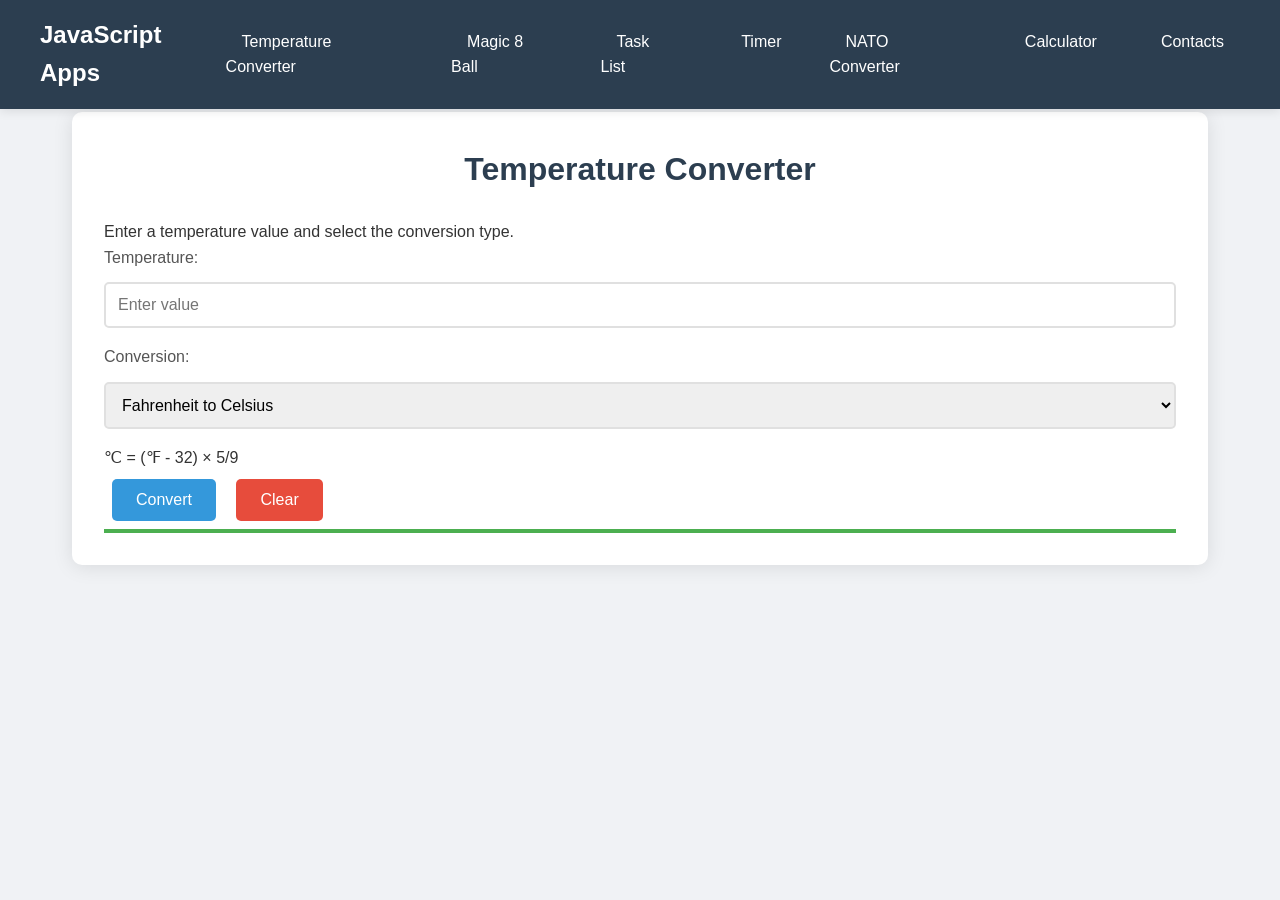
<file: index.html>
<!DOCTYPE html>
<html lang="en">
<head>
    <meta charset="UTF-8">
    <meta name="viewport" content="width=device-width, initial-scale=1.0">
    <title>JavaScript Apps Collection</title>
    <link rel="stylesheet" href="styles.css">
</head>
<body>
    <!-- Navigation -->
    <nav class="navbar">
        <div class="nav-container">
            <div class="nav-title">JavaScript Apps</div>
            <button class="hamburger" id="hamburger">
                <span></span>
                <span></span>
                <span></span>
            </button>
            <ul class="nav-menu" id="navMenu">
                <li><a href="#" onclick="showApp('multiplier')">Temperature Converter</a></li>
                <li><a href="#" onclick="showApp('magic8ball')">Magic 8 Ball</a></li>
                <li><a href="#" onclick="showApp('tasklist')">Task List</a></li>
                <li><a href="#" onclick="showApp('timer')">Timer</a></li>
                <li><a href="#" onclick="showApp('nato')">NATO Converter</a></li>
                <li><a href="#" onclick="showApp('calculator')">Calculator</a></li>
                <li><a href="#" onclick="showApp('contacts')">Contacts</a></li>
            </ul>
        </div>
    </nav>

    <!-- Main Content -->
    <div class="main-content">
        <div id="multiplier-app" class="app-section active">
            <div class="container">
                <h1>Temperature Converter</h1>

                <div class="converter-section">
                    <p>Enter a temperature value and select the conversion type.</p>

                    <div class="input-group">
                        <label for="temperature">Temperature:</label>
                        <input type="number" id="temperature" placeholder="Enter value">
                    </div>

                    <div class="input-group">
                        <label for="conversion-type">Conversion:</label>
                        <select id="conversion-type" onchange="updateFormula()">
                            <option value="ftoc">Fahrenheit to Celsius</option>
                            <option value="ctof">Celsius to Fahrenheit</option>
                        </select>
                    </div>

                    <div id="formula" class="formula">&#8451; = (&#8457; - 32) × 5/9</div>

                    <div>
                        <button onclick="convertTemperature()">Convert</button>
                        <button onclick="clearConverter()" class="clear">Clear</button>
                    </div>

                    <div id="conversion-result" class="result"></div>
                    <div id="temp-assessment" class="assessment"></div>
                </div>
            </div>
        </div>

        <!-- Magic 8 Ball App -->
        <div id="magic8ball-app" class="app-section">
            <div class="container">
                <h1>Magic 8 Ball</h1>
                <input type="text" id="question" placeholder="Ask a question...">
                <div class="ball" id="ball" onclick="shakeBall()">
                    <div class="answer-window" id="answer">8</div>
                </div>
                <div class="button-group">
                    <button id="shake-button" onclick="shakeBall()">Shake</button>
                    <button id="reset-button" onclick="resetBall()">Reset</button>
                </div>
                <div id="question-display" class="question-display"></div>
                <div id="history-container" class="history-container">
                    <h2>Question History <button id="clear-history-button" onclick="clearHistory()">Clear History</button></h2>
                    <ul id="question-history" class="question-history"></ul>
                </div>
            </div>
        </div>

        <!-- Task List App -->
        <div id="tasklist-app" class="app-section">
            <div class="container">
                <h1>TaskList with Due Dates</h1>

                <div class="app-description">
                    <p>This app helps you organize tasks that need to be completed today. Add your tasks with a due date (MM/DD) and time (24-hour format). Tasks will be automatically sorted by due date and time.</p>
                    <p>Use the "Random Task" button for health and wellness suggestions to take care of yourself throughout your day!</p>
                </div>

                <div class="input-container">
                    <div class="input-group">
                        <input type="text" id="task-input" placeholder="Enter a task...">
                        <input type="text" id="date-input" placeholder="MM/DD" maxlength="5">
                        <input type="text" id="time-input" placeholder="HH:MM" maxlength="5">
                    </div>
                    <div class="button-group">
                        <button id="add-button" onclick="addTask()">Add Task</button>
                        <button id="clear-input-button" onclick="clearInput()">Clear Input</button>
                        <button id="random-task-button" onclick="addRandomTask()">Random Task</button>
                    </div>
                </div>

                <div class="tasks-container">
                    <h2>Your Tasks <button id="clear-tasks-button" onclick="clearTasks()">Clear All Tasks</button></h2>
                    <ul id="task-list" class="task-list"></ul>
                </div>
            </div>
        </div>
        <!-- Countdown Timer App -->
        <div id="timer-app" class="app-section">
            <div class="container">
                <h1>Motivational Countdown Timer</h1>
                
                <div class="timer" id="timer">00:00</div>
                
                <div class="motivation" id="motivation">Enter seconds and start the timer for motivation!</div>
                
                <div class="controls">
                    <input type="number" id="seconds" min="1" placeholder="Seconds" value="30">
                    <div class="button-group">
                        <button id="startBtn" onclick="startCountdown()">Start</button>
                        <button id="resetBtn" onclick="resetTimer()">Reset</button>
                    </div>
                </div>
                
                <div class="timer-status" id="status"></div>
            </div>
        </div>

        <!-- NATO Converter App -->
        <div id="nato-app" class="app-section">
            <div class="container">
                <h1>NATO Phonetic Alphabet Converter</h1>
                
                <div class="app-description">
                    <p>This converter helps you translate text into the NATO phonetic alphabet. Simply enter your text in the input field and click the "Convert" button to see the NATO phonetic equivalent.</p>
                    <p>The NATO phonetic alphabet is used internationally to ensure clear communication, especially in radio transmissions and telecommunications.</p>
                </div>
                
                <div class="input-group">
                    <input type="text" id="inputString" placeholder="Enter text to convert">
                </div>
                
                <div class="button-group">
                    <button id="verbalize" onclick="verbalize()">Convert</button>
                    <button id="clearNATO" onclick="clearNATOInputs()">Clear</button>
                </div>
                
                <div class="result-group">
                    <h2>NATO Result:</h2>
                    <div id="natoResult" class="display-area"></div>
                </div>
            </div>
        </div>

        <!-- Calculator App -->
        <div id="calculator-app" class="app-section">
            <div class="container">
                <h1>Scientific Calculator</h1>
                <div class="calculator">
                    <div class="calculator-display">
                        <div id="history"></div>
                        <input type="text" id="display" readonly>
                    </div>
                    <div class="calculator-keys">
                        <!-- First row -->
                        <div class="calculator-row">
                            <button class="btn-function" onclick="clearMemory()">MC</button>
                            <button class="btn-function" onclick="recallMemory()">MR</button>
                            <button class="btn-function" onclick="addToMemory()">M+</button>
                            <button class="btn-function" onclick="subtractFromMemory()">M-</button>
                            <button class="btn-function" onclick="clearAll()">C</button>
                        </div>
                        <!-- Second row -->
                        <div class="calculator-row">
                            <button class="btn-function" onclick="">x<sup>y</sup></button>
                            <button class="btn-function" onclick="">√</button>
                            <button class="btn-function" onclick="">|x|</button>
                            <button class="btn-function" onclick="">π</button>
                            <button class="btn-function" onclick="">e</button>
                        </div>
                        <!-- Third row -->
                        <div class="calculator-row">
                            <button class="btn-function" onclick="">sin</button>
                            <button class="btn-function" onclick="">cos</button>
                            <button class="btn-function" onclick="">tan</button>
                            <button class="btn-function" onclick="">log</button>
                            <button class="btn-function" onclick="">exp</button>
                        </div>
                        <!-- Fourth row -->
                        <div class="calculator-row">
                            <button class="btn-function" onclick="">asin</button>
                            <button class="btn-function" onclick="">acos</button>
                            <button class="btn-function" onclick="">atan</button>
                            <button class="btn-function" onclick="">ln2</button>
                            <button class="btn-function" onclick="">ln10</button>
                        </div>
                        <!-- Fifth row -->
                        <div class="calculator-row">
                            <button class="btn-number" onclick="appendToDisplay('7')">7</button>
                            <button class="btn-number" onclick="appendToDisplay('8')">8</button>
                            <button class="btn-number" onclick="appendToDisplay('9')">9</button>
                            <button class="btn-operator" onclick="appendToDisplay('/')">/</button>
                            <button class="btn-function" onclick="">round</button>
                        </div>
                        <!-- Sixth row -->
                        <div class="calculator-row">
                            <button class="btn-number" onclick="appendToDisplay('4')">4</button>
                            <button class="btn-number" onclick="appendToDisplay('5')">5</button>
                            <button class="btn-number" onclick="appendToDisplay('6')">6</button>
                            <button class="btn-operator" onclick="appendToDisplay('*')">×</button>
                            <button class="btn-function" onclick="">ceil</button>
                        </div>
                        <!-- Seventh row -->
                        <div class="calculator-row">
                            <button class="btn-number" onclick="appendToDisplay('1')">1</button>
                            <button class="btn-number" onclick="appendToDisplay('2')">2</button>
                            <button class="btn-number" onclick="appendToDisplay('3')">3</button>
                            <button class="btn-operator" onclick="appendToDisplay('-')">-</button>
                            <button class="btn-function" onclick="">floor</button>
                        </div>
                        <!-- Eighth row -->
                        <div class="calculator-row">
                            <button class="btn-number" onclick="appendToDisplay('0')">0</button>
                            <button class="btn-number" onclick="appendToDisplay('.')">.</button>
                            <button class="btn-equals" onclick="calculate()">=</button>
                            <button class="btn-operator" onclick="appendToDisplay('+')">+</button>
                            <button class="btn-function" onclick="deleteLast()">⌫</button>
                        </div>
                    </div>
                </div>
            </div>
        </div>

        <!-- Contacts App -->
        <div id="contacts-app" class="app-section">
            <div class="container">
                <h1>Contacts Management App</h1>
                
                <div class="tabs">
                    <div class="tab active" onclick="switchTab('view')">View Contacts</div>
                    <div class="tab" onclick="switchTab('add')">Add Contact</div>
                    <div class="tab" onclick="switchTab('json')">JSON Data</div>
                </div>
                
                <div id="view-contacts" class="tab-content active">
                    <div class="search-container">
                        <input type="text" id="search-input" placeholder="Search contacts...">
                        <div class="button-group">
                            <button onclick="searchContacts()">Search</button>
                            <button onclick="resetSearch()">Reset</button>
                        </div>
                    </div>
                    
                    <div id="contacts-list" class="contacts-list">
                        <!-- Contacts will be displayed here -->
                    </div>
                </div>
                
                <div id="add-contact" class="tab-content">
                    <h2>Add New Contact</h2>
                    <form id="contact-form" onsubmit="return addContact()">
                        <div class="form-group">
                            <label for="name">Name:</label>
                            <input type="text" id="name" required>
                        </div>
                        
                        <div class="form-group">
                            <label for="email">Email:</label>
                            <input type="email" id="email" required>
                        </div>
                        
                        <div class="form-group">
                            <label for="phone">Phone:</label>
                            <input type="tel" id="phone" required>
                        </div>
                        
                        <div class="form-group">
                            <label for="type">Contact Type:</label>
                            <select id="type">
                                <option value="personal">Personal</option>
                                <option value="work">Work</option>
                                <option value="family">Family</option>
                                <option value="other">Other</option>
                            </select>
                        </div>
                        
                        <button type="submit">Add Contact</button>
                    </form>
                </div>
                
                <div id="json-view" class="tab-content">
                    <h2>JSON Data</h2>
                    <div class="json-display" id="json-content"></div>
                </div>
            </div>
        </div>
    </div>

    <script src="apps.js"></script>
    <script src="temp-converter.js"></script>
    <script src="tasklist-modified.js"></script>
</body>
</html>
</file>
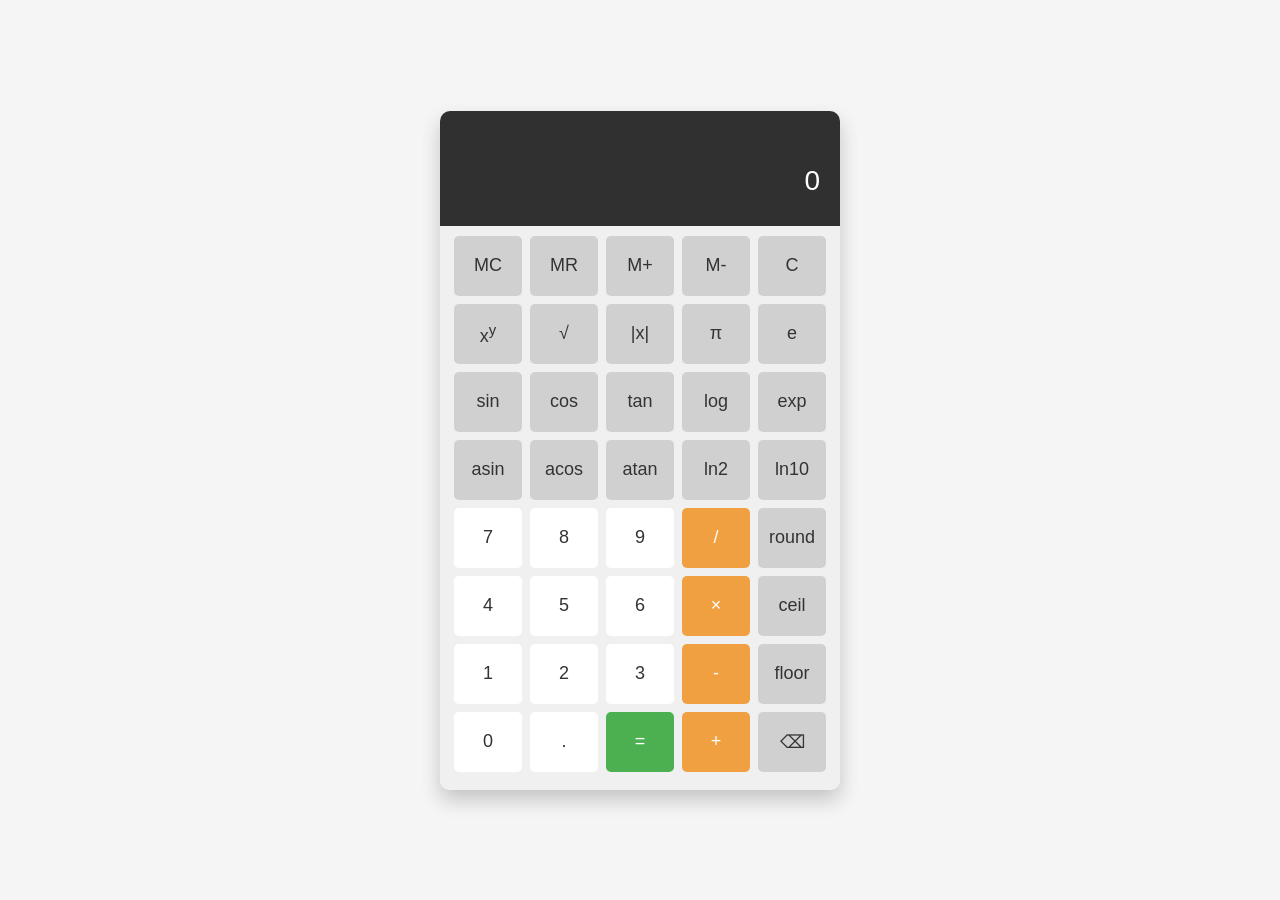
<file: calculator.html>
<!DOCTYPE html>
<html lang="en">
<head>
    <meta charset="UTF-8">
    <meta name="viewport" content="width=device-width, initial-scale=1.0">
    <title>Scientific Calculator</title>
    <link rel="stylesheet" href="calculator.css">
</head>
<body>
    <div class="calculator">
        <div class="calculator-display">
            <div id="history"></div>
            <input type="text" id="display" readonly>
        </div>
        <div class="calculator-keys">
            <!-- First row: should be working at the end of lab7 -->
            <div class="calculator-row">
                <button class="btn-function" onclick="clearMemory()">MC</button>
                <button class="btn-function" onclick="recallMemory()">MR</button>
                <button class="btn-function" onclick="addToMemory()">M+</button>
                <button class="btn-function" onclick="subtractFromMemory()">M-</button>
                <button class="btn-function" onclick="clearAll()">C</button>
            </div>
            <!-- Second row:  for future implementation -->
            <div class="calculator-row">
                <button class="btn-function" onclick="insertMathFunction('pow')">x<sup>y</sup></button>
                <button class="btn-function" onclick="insertMathFunction('sqrt')">√</button>
                <button class="btn-function" onclick="insertMathFunction('abs')">|x|</button>
                <button class="btn-function" onclick="insertMathConstant('Math.PI')">π</button>
                <button class="btn-function" onclick="insertMathConstant('Math.E')">e</button>

            </div>
            <!-- Third row: for future implementation -->
            <div class="calculator-row">
                <button class="btn-function" onclick="insertMathFunction('sin')">sin</button>
                <button class="btn-function" onclick="insertMathFunction('cos')">cos</button>
                <button class="btn-function" onclick="insertMathFunction('tan')">tan</button>
                <button class="btn-function" onclick="insertMathFunction('log')">log</button>
                <button class="btn-function" onclick="insertMathFunction('exp')">exp</button>

            </div>
            <!-- Fourth row:  for future implementation -->
            <div class="calculator-row">
                <button class="btn-function" onclick="insertMathFunction('asin')">asin</button>
                <button class="btn-function" onclick="insertMathFunction('acos')">acos</button>
                <button class="btn-function" onclick="insertMathFunction('atan')">atan</button>
                <button class="btn-function" onclick="insertMathConstant('Math.LN2')">ln2</button>
                <button class="btn-function" onclick="insertMathConstant('Math.LN10')">ln10</button>

            </div>
            <!-- Fifth row: should be working at the end of lab7  -->
            <div class="calculator-row">
                <button class="btn-number" onclick="appendToDisplay('7')">7</button>
                <button class="btn-number" onclick="appendToDisplay('8')">8</button>
                <button class="btn-number" onclick="appendToDisplay('9')">9</button>
                <button class="btn-operator" onclick="appendToDisplay('/')">/</button>
                <button class="btn-function" onclick="insertMathFunction('round')">round</button>
            </div>
            <!-- Sixth row: should be working at the end of lab7  -->
            <div class="calculator-row">
                <button class="btn-number" onclick="appendToDisplay('4')">4</button>
                <button class="btn-number" onclick="appendToDisplay('5')">5</button>
                <button class="btn-number" onclick="appendToDisplay('6')">6</button>
                <button class="btn-operator" onclick="appendToDisplay('*')">×</button>
                <button class="btn-function" onclick="insertMathFunction('ceil')">ceil</button>
            </div>
            <!-- Seventh row: should be working at the end of lab7  -->
            <div class="calculator-row">
                <button class="btn-number" onclick="appendToDisplay('1')">1</button>
                <button class="btn-number" onclick="appendToDisplay('2')">2</button>
                <button class="btn-number" onclick="appendToDisplay('3')">3</button>
                <button class="btn-operator" onclick="appendToDisplay('-')">-</button>
                <button class="btn-function" onclick="insertMathFunction('floor')">floor</button>
            </div>
            <!-- Eighth row: should be working at the end of lab7  -->
            <div class="calculator-row">
                <button class="btn-number" onclick="appendToDisplay('0')">0</button>
                <button class="btn-number" onclick="appendToDisplay('.')">.</button>
                <button class="btn-equals" onclick="calculate()">=</button>
                <button class="btn-operator" onclick="appendToDisplay('+')">+</button>
                <button class="btn-function" onclick="deleteLast()">⌫</button>
            </div>
        </div>
    </div>
    <script src="calculator.js"></script>
</body>
</html>
</file>
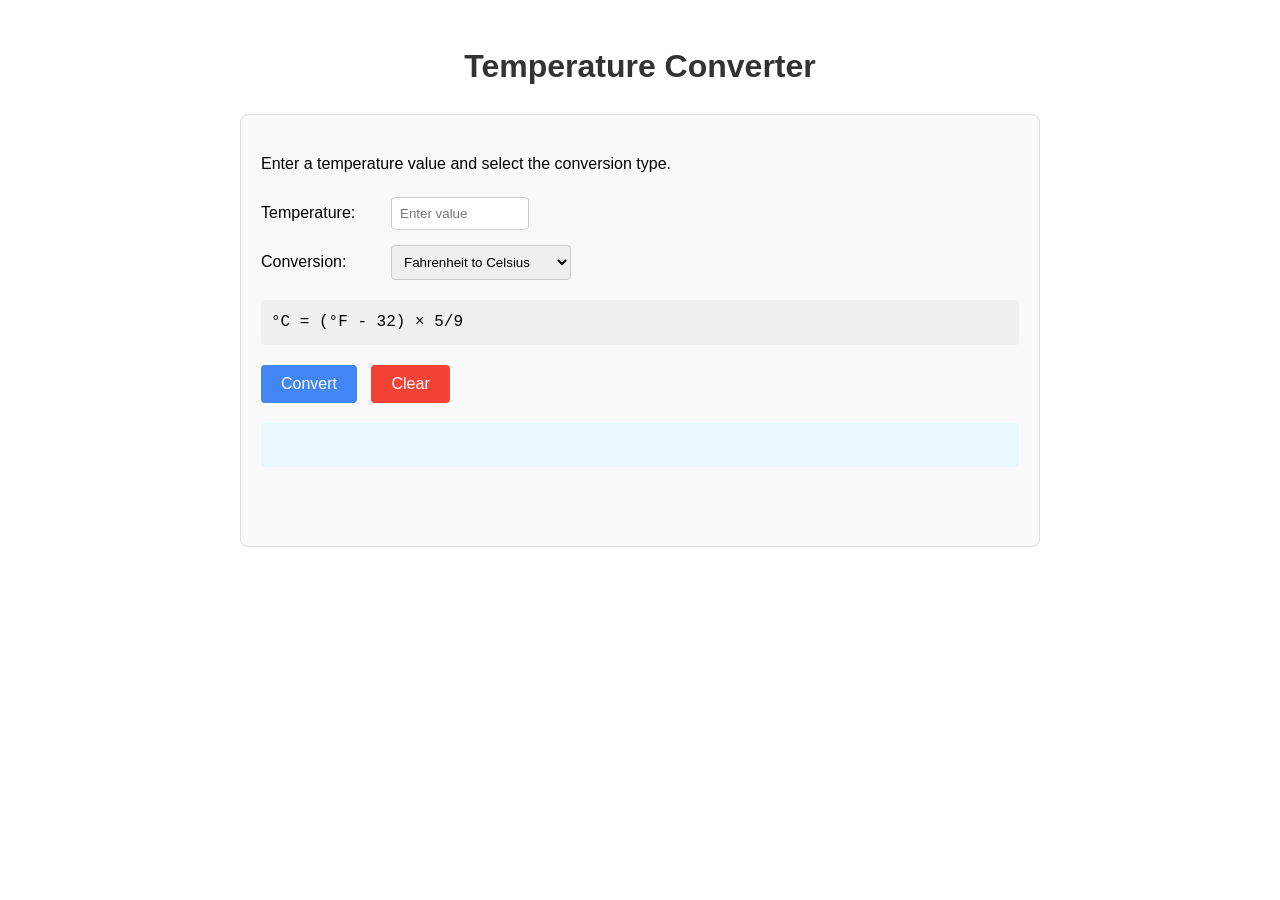
<file: temp-converter.html>
<!-- write your name here -->

<!DOCTYPE html>
<html lang="en">
    <head>
        <meta charset="UTF-8">
        <meta name="viewport" content="width=device-width, initial-scale=1.0">
        <title>Temperature Converter</title>
        <link rel="stylesheet" href="temp-converter.css">
    </head>
    <body>
        <h1>Temperature Converter</h1>
        
        <div class="converter-section">
            <p>Enter a temperature value and select the conversion type.</p>
            
            <!-- getting the number input from the user -->
            <div class="input-group">
                <label for="temperature">Temperature:</label>
                <input type="number" id="temperature" placeholder="Enter value">
            </div>
            
            <!-- getting the selection input from the user -->
            <div class="input-group">
                <label for="conversion-type">Conversion:</label>
                <select id="conversion-type" onchange="updateFormula()">
                    <option value="ftoc">Fahrenheit to Celsius</option>
                    <option value="ctof">Celsius to Fahrenheit</option>
                </select>
            </div>
            
            <!-- display the formula based on the selection -->
            <div id="formula" class="formula">°C = (°F - 32) × 5/9</div>
            
            <!-- appropriate functions are called when clicked on each button -->
            <div>
                <button onclick="convertTemperature()">Convert</button>
                <button onclick="clearConverter()" class="clear">Clear</button>
            </div>
            
            <div id="conversion-result" class="result">
                <!-- result will be displayed here -->
            </div>
            
            <div id="temp-assessment" class="assessment">
                <!-- assessment will be displayed here -->
            </div>
            


            
            <!-- TODO -->
            <!-- add temperatur assessment div here with id="temp-assessment" class="assessment" -->
            
        </div>

        <script src="temp-converter.js"></script>
    </body>
</html>
</file>
<file: styles.css>
/* Global Styles */
* {
    margin: 0;
    padding: 0;
    box-sizing: border-box;
}

body {
    font-family: -apple-system, BlinkMacSystemFont, 'Segoe UI', Roboto, Oxygen, Ubuntu, Cantarell, sans-serif;
    background-color: #f0f2f5;
    color: #333;
    line-height: 1.6;
}

/* Navigation Styles */
.navbar {
    background-color: #2c3e50;
    padding: 1rem;
    position: fixed;
    top: 0;
    width: 100%;
    z-index: 1000;
    box-shadow: 0 2px 10px rgba(0,0,0,0.1);
}

.nav-container {
    display: flex;
    justify-content: space-between;
    align-items: center;
    max-width: 1200px;
    margin: 0 auto;
}

.nav-title {
    color: white;
    font-size: 1.5rem;
    font-weight: bold;
}

.hamburger {
    display: none;
    flex-direction: column;
    cursor: pointer;
    background: none;
    border: none;
    padding: 5px;
}

.hamburger span {
    width: 25px;
    height: 3px;
    background-color: white;
    margin: 3px 0;
    transition: 0.3s;
}

.nav-menu {
    display: flex;
    list-style: none;
    gap: 2rem;
}

.nav-menu a {
    color: white;
    text-decoration: none;
    padding: 0.5rem 1rem;
    border-radius: 5px;
    transition: background-color 0.3s;
}

.nav-menu a:hover {
    background-color: #34495e;
}

/* Main Content */
.main-content {
    margin-top: 80px;
    padding: 2rem;
    max-width: 1200px;
    margin-left: auto;
    margin-right: auto;
}

/* App Section Styles */
.app-section {
    display: none;
    animation: fadeIn 0.3s ease-in;
}

.app-section.active {
    display: block;
}

@keyframes fadeIn {
    from { opacity: 0; transform: translateY(10px); }
    to { opacity: 1; transform: translateY(0); }
}

/* Container Styles */
.container {
    background: white;
    padding: 2rem;
    border-radius: 10px;
    box-shadow: 0 2px 20px rgba(0,0,0,0.1);
    margin-bottom: 2rem;
}

h1 {
    color: #2c3e50;
    margin-bottom: 1.5rem;
    text-align: center;
}

h2 {
    color: #34495e;
    margin-bottom: 1rem;
}

/* Form Styles */
input[type="text"],
input[type="number"],
input[type="email"],
input[type="tel"],
select,
textarea {
    width: 100%;
    padding: 0.75rem;
    border: 2px solid #e0e0e0;
    border-radius: 5px;
    font-size: 1rem;
    transition: border-color 0.3s;
    margin-top: 0.5rem;
}

input[type="text"]:focus,
input[type="number"]:focus,
input[type="email"]:focus,
input[type="tel"]:focus,
select:focus,
textarea:focus {
    outline: none;
    border-color: #3498db;
}

button {
    background-color: #3498db;
    color: white;
    padding: 0.75rem 1.5rem;
    border: none;
    border-radius: 5px;
    font-size: 1rem;
    cursor: pointer;
    transition: background-color 0.3s;
    margin: 0.5rem;
}

button:hover {
    background-color: #2980b9;
}

button:disabled {
    background-color: #95a5a6;
    cursor: not-allowed;
}

.clear, .delete-button {
    background-color: #e74c3c;
}

.clear:hover, .delete-button:hover {
    background-color: #c0392b;
}

/* Display Areas */
.display-area {
    background-color: #f8f9fa;
    padding: 1rem;
    border-radius: 5px;
    margin: 1rem 0;
    min-height: 50px;
    display: flex;
    align-items: center;
    justify-content: center;
    font-size: 1.1rem;
}

.result {
    background-color: #e8f5e9;
    border: 2px solid #4caf50;
    font-weight: bold;
}

/* Specific App Styles */

/* Magic 8 Ball */
.ball {
    width: 200px;
    height: 200px;
    background: radial-gradient(circle at 30% 30%, #555, #000);
    border-radius: 50%;
    display: flex;
    align-items: center;
    justify-content: center;
    margin: 2rem auto;
    cursor: pointer;
    box-shadow: 0 10px 30px rgba(0,0,0,0.5);
    transition: transform 0.1s;
}

.answer-window {
    width: 100px;
    height: 100px;
    background: #1a1a2e;
    border-radius: 50%;
    display: flex;
    align-items: center;
    justify-content: center;
    color: #00ff00;
    font-size: 1.2rem;
    text-align: center;
    padding: 1rem;
    box-shadow: inset 0 0 20px rgba(0,255,0,0.3);
}

.question-display {
    text-align: center;
    font-style: italic;
    margin: 1rem 0;
    opacity: 0;
    transition: opacity 0.3s;
}

.history-container {
    margin-top: 2rem;
    padding: 1rem;
    background-color: #f8f9fa;
    border-radius: 5px;
}

.history-item {
    padding: 0.5rem;
    margin: 0.25rem 0;
    background-color: white;
    border-radius: 3px;
    list-style: none;
}

/* Task List */
.task-item {
    display: flex;
    justify-content: space-between;
    align-items: center;
    padding: 1rem;
    margin: 0.5rem 0;
    background-color: #f8f9fa;
    border-radius: 5px;
    border-left: 4px solid #3498db;
}

.priority-indicator {
    display: inline-block;
    width: 10px;
    height: 10px;
    border-radius: 50%;
    margin-right: 0.5rem;
}

.priority-1 { background-color: #e74c3c; }
.priority-2 { background-color: #f39c12; }
.priority-3 { background-color: #f1c40f; }
.priority-4 { background-color: #3498db; }
.priority-5 { background-color: #95a5a6; }

/* Timer */
.timer {
    font-size: 4rem;
    font-weight: bold;
    text-align: center;
    margin: 2rem 0;
    color: #2c3e50;
    font-family: 'Courier New', monospace;
}

.motivation {
    text-align: center;
    font-size: 1.3rem;
    color: #27ae60;
    margin: 1.5rem 0;
    min-height: 2rem;
}

.timer-status {
    text-align: center;
    color: #7f8c8d;
    margin-top: 1rem;
}

/* Calculator */
.calculator {
    max-width: 400px;
    margin: 0 auto;
    background-color: #2c3e50;
    padding: 1rem;
    border-radius: 10px;
    box-shadow: 0 5px 20px rgba(0,0,0,0.3);
}

.calculator-display {
    background-color: #34495e;
    padding: 1rem;
    margin-bottom: 1rem;
    border-radius: 5px;
}

#history {
    color: #95a5a6;
    font-size: 0.9rem;
    min-height: 20px;
}

#display {
    background: none;
    border: none;
    color: white;
    font-size: 2rem;
    text-align: right;
    width: 100%;
}

.calculator-row {
    display: grid;
    grid-template-columns: repeat(5, 1fr);
    gap: 0.5rem;
    margin-bottom: 0.5rem;
}

.btn-number {
    background-color: #7f8c8d;
}
.btn-operator {
    background-color: #e67e22;
}

.btn-function {
    background-color: #34495e;
}

.btn-equals {
    background-color: #27ae60;
}

.calculator button {
    padding: 1rem;
    font-size: 1.1rem;
    border-radius: 5px;
    margin: 0;
}

/* Contacts App */
.tabs {
    display: flex;
    gap: 1rem;
    margin-bottom: 2rem;
    border-bottom: 2px solid #e0e0e0;
}

.tab {
    padding: 0.75rem 1.5rem;
    cursor: pointer;
    border-bottom: 3px solid transparent;
    transition: all 0.3s;
}

.tab:hover {
    background-color: #f8f9fa;
}

.tab.active {
    border-bottom-color: #3498db;
    color: #3498db;
    font-weight: bold;
}

.tab-content {
    display: none;
}

.tab-content.active {
    display: block;
}

.contact-card {
    background-color: #f8f9fa;
    padding: 1.5rem;
    margin: 1rem 0;
    border-radius: 8px;
    box-shadow: 0 2px 5px rgba(0,0,0,0.1);
}

.contact-card h3 {
    color: #2c3e50;
    margin-bottom: 0.5rem;
}

.json-display {
    background-color: #2c3e50;
    color: #00ff00;
    padding: 1.5rem;
    border-radius: 5px;
    font-family: 'Courier New', monospace;
    white-space: pre;
    overflow-x: auto;
}

/* Utility Classes */
.input-group {
    margin-bottom: 1rem;
}

.button-group {
    display: flex;
    gap: 0.5rem;
    flex-wrap: wrap;
    justify-content: center;
    margin: 1rem 0;
}

.form-group {
    margin-bottom: 1rem;
}

label {
    display: block;
    margin-bottom: 0.25rem;
    font-weight: 500;
    color: #555;
}

/* Mobile Styles */
@media (max-width: 768px) {
    .hamburger {
        display: flex;
    }

    .nav-menu {
        position: fixed;
        left: -100%;
        top: 60px;
        flex-direction: column;
        background-color: #2c3e50;
        width: 100%;
        text-align: center;
        transition: 0.3s;
        box-shadow: 0 10px 27px rgba(0,0,0,0.05);
        padding: 2rem 0;
    }

    .nav-menu.active {
        left: 0;
    }

    .calculator-row {
        grid-template-columns: repeat(5, 1fr);
        gap: 0.3rem;
    }

    .calculator button {
        padding: 0.7rem;
        font-size: 0.9rem;
    }

    .timer {
        font-size: 3rem;
    }

    .container {
        padding: 1rem;
    }
}
</file>
<file: calculator.css>
* {
    margin: 0;
    padding: 0;
    box-sizing: border-box;
    font-family: 'Segoe UI', Tahoma, Geneva, Verdana, sans-serif;
}

body {
    display: flex;
    justify-content: center;
    align-items: center;
    min-height: 100vh;
    background-color: #f5f5f5;
}

.calculator {
    width: 400px;
    border-radius: 10px;
    overflow: hidden;
    box-shadow: 0 10px 20px rgba(0, 0, 0, 0.2);
    background-color: #ffffff;
}

.calculator-display {
    background-color: #303030;
    color: white;
    padding: 15px;
}

#history {
    min-height: 20px;
    font-size: 12px;
    color: #a0a0a0;
    text-align: right;
    margin-bottom: 5px;
    word-wrap: break-word;
}

#display {
    width: 100%;
    height: 60px;
    background: none;
    border: none;
    outline: none;
    font-size: 28px;
    color: white;
    text-align: right;
    padding: 5px;
}

.calculator-keys {
    padding: 10px;
    background-color: #f0f0f0;
}

.calculator-row {
    display: flex;
    margin-bottom: 8px;
}

.calculator-row button {
    flex: 1;
    height: 60px;
    margin: 0 4px;
    border-radius: 5px;
    border: none;
    font-size: 18px;
    cursor: pointer;
    transition: background-color 0.2s, transform 0.1s;
}

.calculator-row button:active {
    transform: scale(0.95);
}

.btn-number {
    background-color: #ffffff;
    color: #333;
}

.btn-operator {
    background-color: #f0a040;
    color: white;
}

.btn-function {
    background-color: #d0d0d0;
    color: #333;
}

.btn-equals {
    background-color: #4CAF50;
    color: white;
}

.btn-number:hover, .btn-function:hover {
    background-color: #e0e0e0;
}

.btn-operator:hover {
    background-color: #e09030;
}

.btn-equals:hover {
    background-color: #43a047;
}

/* For smaller screens */
@media (max-width: 480px) {
    .calculator {
        width: 95%;
    }
    
    .calculator-row button {
        height: 50px;
        font-size: 16px;
    }
}
</file>
<file: temp-converter.css>
body {
    font-family: Arial, sans-serif;
    max-width: 800px;
    margin: 0 auto;
    padding: 20px;
    line-height: 1.6;
}
h1 {
    color: #333;
    text-align: center;
}
.converter-section {
    border: 1px solid #ddd;
    border-radius: 8px;
    padding: 20px;
    background-color: #f9f9f9;
}
.converter-section h2 {
    margin-top: 0;
    color: #2c3e50;
}
.converter-section p {
    margin-bottom: 20px;
}
.input-group {
    display: flex;
    align-items: center;
    margin-bottom: 15px;
    flex-wrap: wrap;
}
.input-group label {
    margin-right: 10px;
    min-width: 120px;
}
input[type="number"] {
    padding: 8px;
    border: 1px solid #ccc;
    border-radius: 4px;
    width: 120px;
}
select {
    padding: 8px;
    border: 1px solid #ccc;
    border-radius: 4px;
    width: 180px;
    margin-right: 10px;
}
.formula {
    margin: 20px 0;
    padding: 10px;
    background-color: #f0f0f0;
    border-radius: 4px;
    font-family: 'Courier New', monospace;
}
button {
    background-color: #4285f4;
    color: white;
    border: none;
    padding: 10px 20px;
    border-radius: 4px;
    cursor: pointer;
    font-size: 16px;
    transition: background-color 0.3s;
    margin-right: 10px;
}
button:hover {
    background-color: #3367d6;
}
button.clear {
    background-color: #f44336;
}
button.clear:hover {
    background-color: #d32f2f;
}
.result {
    margin-top: 20px;
    font-weight: bold;
    min-height: 24px;
    display: block;
    padding: 10px;
    border-radius: 4px;
    background-color: #e9f7fe;
}

.assessment {
    margin-top: 15px;
    min-height: 24px;
    display: block;
    padding: 10px;
    border-radius: 4px;
    background-color: #f9f9f9;
    transition: color 0.3s ease;
}
</file>
